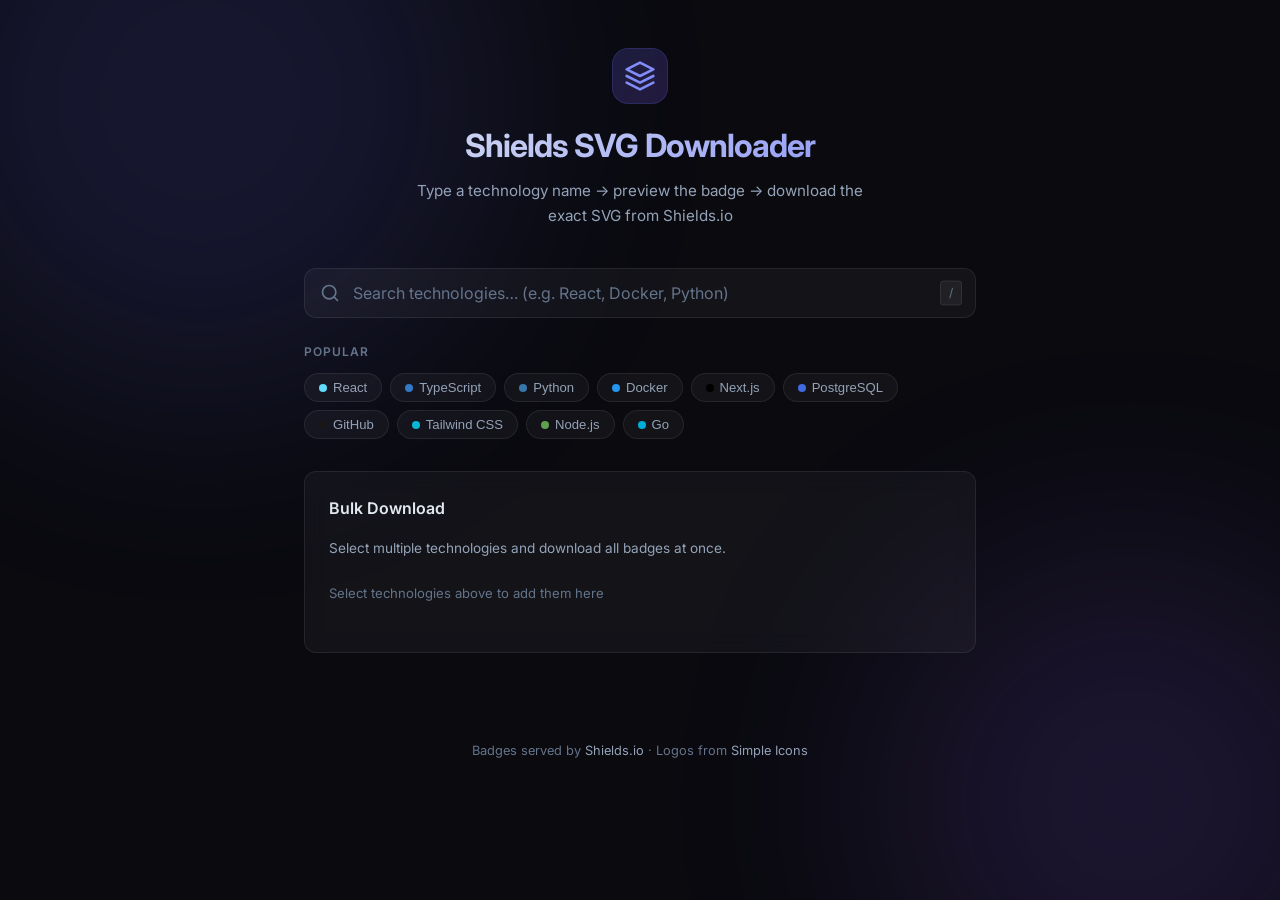
<file: index.html>
<!DOCTYPE html>
<html lang="en">
<head>
  <meta charset="UTF-8">
  <meta name="viewport" content="width=device-width, initial-scale=1.0">
  <title>Shields SVG Downloader</title>
  <meta name="description" content="Download exact SVG badges from Shields.io for your presentations. Type a technology name, preview the badge, and download the SVG.">
  <link rel="preconnect" href="https://fonts.googleapis.com">
  <link rel="preconnect" href="https://fonts.gstatic.com" crossorigin>
  <link href="https://fonts.googleapis.com/css2?family=Inter:wght@300;400;500;600;700&display=swap" rel="stylesheet">
  <link rel="stylesheet" href="style.css">
</head>
<body>

  <div class="glow glow-1"></div>
  <div class="glow glow-2"></div>

  <main>
    <header class="hero">
      <div class="logo-mark">
        <svg width="32" height="32" viewBox="0 0 24 24" fill="none" stroke="currentColor" stroke-width="2" stroke-linecap="round" stroke-linejoin="round">
          <path d="M12 2L2 7l10 5 10-5-10-5z"/>
          <path d="M2 17l10 5 10-5"/>
          <path d="M2 12l10 5 10-5"/>
        </svg>
      </div>
      <h1>Shields SVG Downloader</h1>
      <p class="subtitle">Type a technology name → preview the badge → download the exact SVG from Shields.io</p>
    </header>

    <!-- Search -->
    <section class="search-section">
      <div class="search-box" id="search-box">
        <svg class="search-icon" width="20" height="20" viewBox="0 0 24 24" fill="none" stroke="currentColor" stroke-width="2" stroke-linecap="round" stroke-linejoin="round">
          <circle cx="11" cy="11" r="8"/><path d="m21 21-4.3-4.3"/>
        </svg>
        <input
          type="text"
          id="search-input"
          placeholder="Search technologies… (e.g. React, Docker, Python)"
          autocomplete="off"
          spellcheck="false"
        >
        <kbd class="search-hint" id="search-hint">/</kbd>
        <div class="suggestions-dropdown" id="suggestions-dropdown"></div>
      </div>
    </section>

    <!-- Quick picks -->
    <section class="quick-picks">
      <p class="quick-picks-label">Popular</p>
      <div class="chips" id="chips"></div>
    </section>

    <!-- Customization -->
    <section class="customization glass-card" id="customization" style="display:none;">
      <h2>Customize Badge</h2>
      <div class="form-grid">
        <div class="field">
          <label for="field-label">Label</label>
          <input type="text" id="field-label" placeholder="React">
        </div>
        <div class="field">
          <label for="field-color">Badge Color</label>
          <div class="color-input-wrap">
            <span class="hash">#</span>
            <input type="text" id="field-color" placeholder="61DAFB" maxlength="6">
            <input type="color" id="field-color-picker" class="color-picker" value="#61DAFB">
          </div>
        </div>
        <div class="field">
          <label for="field-logo">Logo Slug</label>
          <input type="text" id="field-logo" placeholder="react">
        </div>
        <div class="field">
          <label for="field-logoColor">Logo Color</label>
          <input type="text" id="field-logoColor" placeholder="white">
        </div>
        <div class="field">
          <label for="field-style">Style</label>
          <select id="field-style">
            <option value="for-the-badge">For the Badge</option>
            <option value="flat">Flat</option>
            <option value="flat-square">Flat Square</option>
            <option value="plastic">Plastic</option>
            <option value="social">Social</option>
          </select>
        </div>
        <div class="field">
          <label for="field-labelColor">Label Color (optional)</label>
          <input type="text" id="field-labelColor" placeholder="auto">
        </div>
        <div class="field" style="grid-column: 1 / -1; display: flex; align-items: center; gap: 8px;">
          <input type="checkbox" id="field-sanitize" checked style="width: auto; margin: 0;">
          <label for="field-sanitize" style="margin: 0; cursor: pointer;">Sanitize for Canva (Vectorize Logos)</label>
        </div>
      </div>
    </section>

    <!-- Preview -->
    <section class="preview-section glass-card" id="preview-section" style="display:none;">
      <h2>Preview</h2>
      <div class="preview-area" id="preview-area">
        <div class="preview-placeholder">Select a technology to preview</div>
      </div>
      <div class="url-display" id="url-display"></div>
      <div class="preview-actions">
        <button class="btn btn-primary" id="btn-download">
          <svg width="18" height="18" viewBox="0 0 24 24" fill="none" stroke="currentColor" stroke-width="2" stroke-linecap="round" stroke-linejoin="round">
            <path d="M21 15v4a2 2 0 0 1-2 2H5a2 2 0 0 1-2-2v-4"/><polyline points="7 10 12 15 17 10"/><line x1="12" y1="15" x2="12" y2="3"/>
          </svg>
          Download SVG
        </button>
        <button class="btn btn-secondary" id="btn-copy-url">
          <svg width="18" height="18" viewBox="0 0 24 24" fill="none" stroke="currentColor" stroke-width="2" stroke-linecap="round" stroke-linejoin="round">
            <rect width="14" height="14" x="8" y="8" rx="2" ry="2"/><path d="M4 16c-1.1 0-2-.9-2-2V4c0-1.1.9-2 2-2h10c1.1 0 2 .9 2 2"/>
          </svg>
          Copy URL
        </button>
      </div>
    </section>

    <!-- Bulk Mode -->
    <section class="bulk-section glass-card">
      <h2>Bulk Download</h2>
      <p class="bulk-desc">Select multiple technologies and download all badges at once.</p>
      <div class="bulk-selected" id="bulk-selected"></div>
      <div class="bulk-actions" id="bulk-actions" style="display:none;">
        <button class="btn btn-primary" id="btn-bulk-download">
          <svg width="18" height="18" viewBox="0 0 24 24" fill="none" stroke="currentColor" stroke-width="2" stroke-linecap="round" stroke-linejoin="round">
            <path d="M21 15v4a2 2 0 0 1-2 2H5a2 2 0 0 1-2-2v-4"/><polyline points="7 10 12 15 17 10"/><line x1="12" y1="15" x2="12" y2="3"/>
          </svg>
          Download All (<span id="bulk-count">0</span> badges)
        </button>
        <button class="btn btn-ghost" id="btn-bulk-clear">Clear All</button>
      </div>
    </section>

    <!-- Toast -->
    <div class="toast-container" id="toast-container"></div>
  </main>

  <footer>
    <p>Badges served by <a href="https://shields.io" target="_blank" rel="noopener">Shields.io</a> · Logos from <a href="https://simpleicons.org" target="_blank" rel="noopener">Simple Icons</a></p>
  </footer>

  <script src="tech-db.js"></script>
  <script src="sanitizer.js"></script>
  <script src="app.js"></script>
</body>
</html>
</file>
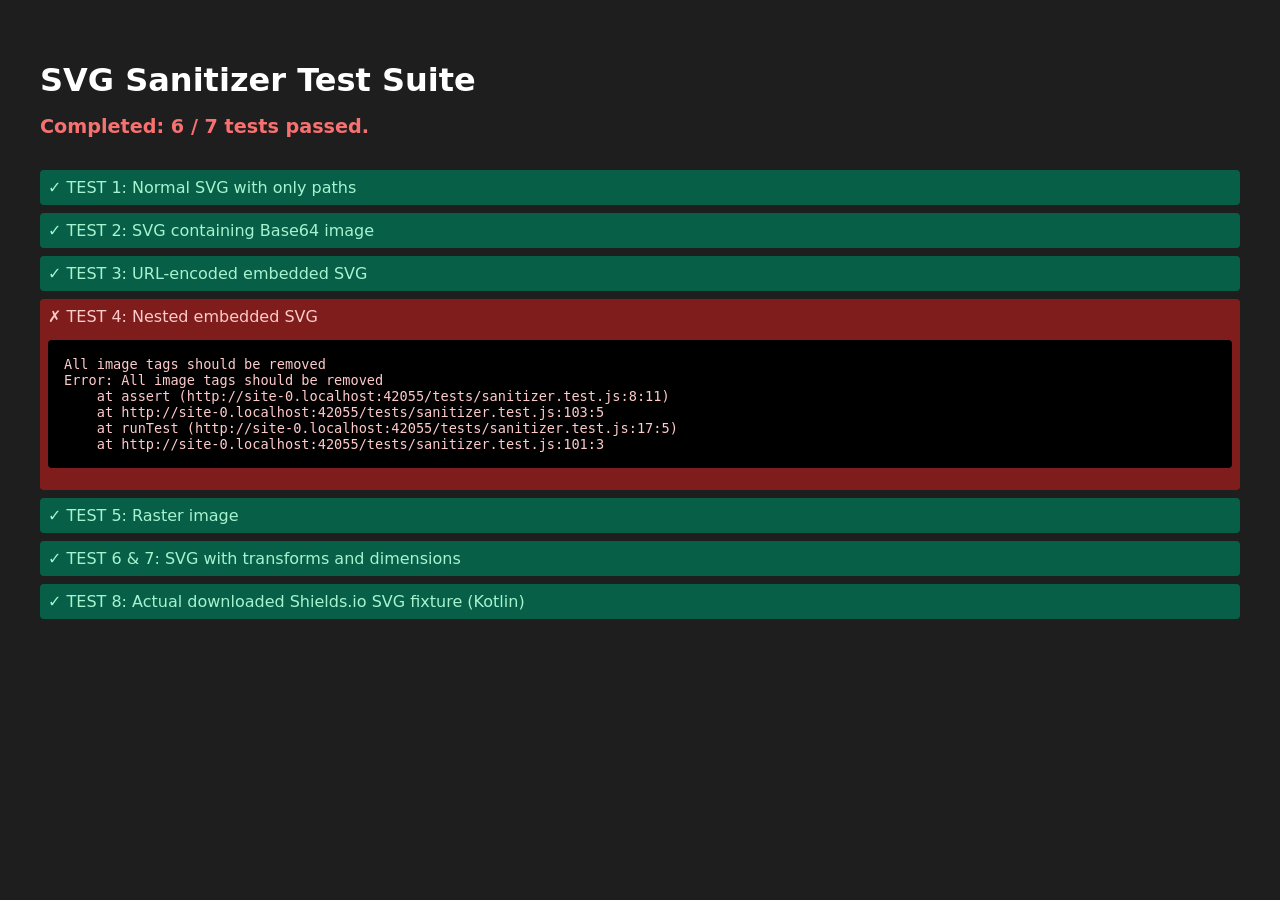
<file: tests/sanitizer.test.html>
<!DOCTYPE html>
<html lang="en">
<head>
  <meta charset="UTF-8">
  <title>Sanitizer Tests</title>
  <style>
    body { font-family: system-ui, sans-serif; background: #1e1e1e; color: #fff; padding: 2rem; }
    h1 { margin-bottom: 1rem; }
    .test { margin-bottom: 0.5rem; padding: 0.5rem; border-radius: 4px; }
    .pass { background: #065f46; color: #a7f3d0; }
    .fail { background: #7f1d1d; color: #fecaca; }
    #summary { font-weight: bold; margin-bottom: 2rem; font-size: 1.2rem; }
    pre { background: #000; padding: 1rem; overflow-x: auto; font-size: 0.85rem; border-radius: 4px; }
  </style>
</head>
<body>
  <h1>SVG Sanitizer Test Suite</h1>
  <div id="summary">Running tests...</div>
  <div id="results"></div>

  <!-- Include the sanitizer logic -->
  <script src="../sanitizer.js"></script>
  <!-- Run the tests -->
  <script src="sanitizer.test.js"></script>
</body>
</html>
</file>
<file: style.css>
/* ========================================
   Shields SVG Downloader — Design System
   ======================================== */

:root {
  --bg: #0a0a0f;
  --bg-card: rgba(255,255,255,0.04);
  --bg-card-hover: rgba(255,255,255,0.07);
  --border: rgba(255,255,255,0.08);
  --border-focus: rgba(99,102,241,0.5);
  --text: #e2e8f0;
  --text-muted: #94a3b8;
  --text-dim: #64748b;
  --accent: #818cf8;
  --accent-hover: #6366f1;
  --accent-glow: rgba(99,102,241,0.25);
  --success: #34d399;
  --error: #f87171;
  --warning: #fbbf24;
  --radius: 12px;
  --radius-sm: 8px;
  --radius-xs: 6px;
  --font: 'Inter', -apple-system, BlinkMacSystemFont, 'Segoe UI', sans-serif;
  --transition: 0.2s cubic-bezier(0.4, 0, 0.2, 1);
}

*, *::before, *::after {
  margin: 0;
  padding: 0;
  box-sizing: border-box;
}

html {
  font-size: 16px;
  scroll-behavior: smooth;
}

body {
  font-family: var(--font);
  background: var(--bg);
  color: var(--text);
  line-height: 1.6;
  min-height: 100vh;
  overflow-x: hidden;
  -webkit-font-smoothing: antialiased;
}

/* Background glows */
.glow {
  position: fixed;
  border-radius: 50%;
  filter: blur(120px);
  opacity: 0.15;
  pointer-events: none;
  z-index: 0;
}
.glow-1 {
  width: 600px;
  height: 600px;
  background: #6366f1;
  top: -200px;
  left: -100px;
  animation: glowDrift1 20s ease-in-out infinite alternate;
}
.glow-2 {
  width: 500px;
  height: 500px;
  background: #8b5cf6;
  bottom: -150px;
  right: -100px;
  animation: glowDrift2 25s ease-in-out infinite alternate;
}
@keyframes glowDrift1 {
  0% { transform: translate(0, 0); }
  100% { transform: translate(80px, 60px); }
}
@keyframes glowDrift2 {
  0% { transform: translate(0, 0); }
  100% { transform: translate(-60px, -80px); }
}

/* Layout */
main {
  position: relative;
  z-index: 1;
  max-width: 720px;
  margin: 0 auto;
  padding: 3rem 1.5rem 2rem;
}

/* Hero */
.hero {
  text-align: center;
  margin-bottom: 2.5rem;
}
.logo-mark {
  display: inline-flex;
  align-items: center;
  justify-content: center;
  width: 56px;
  height: 56px;
  border-radius: 16px;
  background: linear-gradient(135deg, rgba(99,102,241,0.2), rgba(139,92,246,0.2));
  border: 1px solid rgba(99,102,241,0.2);
  color: var(--accent);
  margin-bottom: 1rem;
  animation: logoFloat 3s ease-in-out infinite;
}
@keyframes logoFloat {
  0%, 100% { transform: translateY(0); }
  50% { transform: translateY(-4px); }
}
.hero h1 {
  font-size: 2rem;
  font-weight: 700;
  letter-spacing: -0.03em;
  background: linear-gradient(135deg, #e2e8f0 0%, #818cf8 100%);
  -webkit-background-clip: text;
  -webkit-text-fill-color: transparent;
  background-clip: text;
  margin-bottom: 0.5rem;
}
.subtitle {
  color: var(--text-muted);
  font-size: 0.95rem;
  max-width: 480px;
  margin: 0 auto;
}

/* Search */
.search-section {
  margin-bottom: 1.5rem;
}
.search-box {
  position: relative;
}
.search-icon {
  position: absolute;
  left: 16px;
  top: 50%;
  transform: translateY(-50%);
  color: var(--text-dim);
  pointer-events: none;
  z-index: 2;
}
#search-input {
  width: 100%;
  padding: 14px 48px 14px 48px;
  background: var(--bg-card);
  border: 1px solid var(--border);
  border-radius: var(--radius);
  color: var(--text);
  font-family: var(--font);
  font-size: 1rem;
  outline: none;
  transition: var(--transition);
}
#search-input::placeholder {
  color: var(--text-dim);
}
#search-input:focus {
  border-color: var(--border-focus);
  box-shadow: 0 0 0 3px var(--accent-glow);
  background: rgba(255,255,255,0.06);
}
.search-hint {
  position: absolute;
  right: 14px;
  top: 50%;
  transform: translateY(-50%);
  padding: 2px 8px;
  border-radius: 4px;
  background: rgba(255,255,255,0.06);
  border: 1px solid var(--border);
  color: var(--text-dim);
  font-size: 0.75rem;
  font-family: var(--font);
  pointer-events: none;
  transition: var(--transition);
}

/* Suggestions dropdown */
.suggestions-dropdown {
  position: absolute;
  top: calc(100% + 6px);
  left: 0;
  right: 0;
  background: #16161e;
  border: 1px solid var(--border);
  border-radius: var(--radius);
  max-height: 320px;
  overflow-y: auto;
  z-index: 100;
  display: none;
  box-shadow: 0 16px 48px rgba(0,0,0,0.4);
}
.suggestions-dropdown.show {
  display: block;
  animation: dropIn 0.15s ease-out;
}
@keyframes dropIn {
  from { opacity: 0; transform: translateY(-6px); }
  to { opacity: 1; transform: translateY(0); }
}
.suggestion-item {
  display: flex;
  align-items: center;
  gap: 12px;
  padding: 10px 16px;
  cursor: pointer;
  transition: var(--transition);
  border-bottom: 1px solid rgba(255,255,255,0.03);
}
.suggestion-item:last-child {
  border-bottom: none;
}
.suggestion-item:hover,
.suggestion-item.active {
  background: rgba(99,102,241,0.1);
}
.suggestion-swatch {
  width: 10px;
  height: 10px;
  border-radius: 50%;
  flex-shrink: 0;
}
.suggestion-name {
  font-weight: 500;
  font-size: 0.9rem;
}
.suggestion-slug {
  color: var(--text-dim);
  font-size: 0.78rem;
  margin-left: auto;
  font-family: 'SF Mono', 'Fira Code', monospace;
}

/* Quick picks */
.quick-picks {
  margin-bottom: 2rem;
}
.quick-picks-label {
  font-size: 0.75rem;
  font-weight: 600;
  text-transform: uppercase;
  letter-spacing: 0.08em;
  color: var(--text-dim);
  margin-bottom: 0.75rem;
}
.chips {
  display: flex;
  flex-wrap: wrap;
  gap: 8px;
}
.chip {
  display: inline-flex;
  align-items: center;
  gap: 6px;
  padding: 6px 14px;
  border-radius: 100px;
  background: var(--bg-card);
  border: 1px solid var(--border);
  color: var(--text-muted);
  font-size: 0.82rem;
  font-weight: 500;
  cursor: pointer;
  transition: var(--transition);
  user-select: none;
}
.chip:hover {
  background: var(--bg-card-hover);
  border-color: rgba(255,255,255,0.15);
  color: var(--text);
  transform: translateY(-1px);
}
.chip .chip-dot {
  width: 8px;
  height: 8px;
  border-radius: 50%;
  flex-shrink: 0;
}

/* Glass card */
.glass-card {
  background: var(--bg-card);
  border: 1px solid var(--border);
  border-radius: var(--radius);
  padding: 1.5rem;
  margin-bottom: 1.5rem;
  backdrop-filter: blur(12px);
  transition: var(--transition);
}
.glass-card h2 {
  font-size: 1rem;
  font-weight: 600;
  margin-bottom: 1rem;
  color: var(--text);
}

/* Form */
.form-grid {
  display: grid;
  grid-template-columns: 1fr 1fr;
  gap: 1rem;
}
@media (max-width: 560px) {
  .form-grid {
    grid-template-columns: 1fr;
  }
}
.field label {
  display: block;
  font-size: 0.78rem;
  font-weight: 500;
  color: var(--text-muted);
  margin-bottom: 6px;
  text-transform: uppercase;
  letter-spacing: 0.04em;
}
.field input,
.field select {
  width: 100%;
  padding: 10px 12px;
  background: rgba(255,255,255,0.04);
  border: 1px solid var(--border);
  border-radius: var(--radius-sm);
  color: var(--text);
  font-family: var(--font);
  font-size: 0.88rem;
  outline: none;
  transition: var(--transition);
}
.field input:focus,
.field select:focus {
  border-color: var(--border-focus);
  box-shadow: 0 0 0 3px var(--accent-glow);
}
.field select {
  cursor: pointer;
  appearance: none;
  background-image: url("data:image/svg+xml,%3Csvg xmlns='http://www.w3.org/2000/svg' width='12' height='12' viewBox='0 0 24 24' fill='none' stroke='%2394a3b8' stroke-width='2'%3E%3Cpolyline points='6 9 12 15 18 9'%3E%3C/polyline%3E%3C/svg%3E");
  background-repeat: no-repeat;
  background-position: right 12px center;
  padding-right: 36px;
}
.field select option {
  background: #1e1e2e;
  color: var(--text);
}

/* Color input */
.color-input-wrap {
  position: relative;
  display: flex;
  align-items: center;
}
.color-input-wrap .hash {
  position: absolute;
  left: 12px;
  color: var(--text-dim);
  font-size: 0.88rem;
  pointer-events: none;
  z-index: 1;
}
.color-input-wrap input[type="text"] {
  padding-left: 26px;
  padding-right: 40px;
}
.color-picker {
  position: absolute;
  right: 8px;
  width: 28px;
  height: 28px;
  border: none;
  border-radius: 6px;
  cursor: pointer;
  background: none;
  padding: 0;
}
.color-picker::-webkit-color-swatch-wrapper {
  padding: 0;
}
.color-picker::-webkit-color-swatch {
  border-radius: 6px;
  border: 1px solid var(--border);
}

/* Preview */
.preview-section {
  text-align: center;
}
.preview-area {
  min-height: 80px;
  display: flex;
  align-items: center;
  justify-content: center;
  padding: 1.5rem;
  background: rgba(255,255,255,0.02);
  border-radius: var(--radius-sm);
  border: 1px dashed var(--border);
  margin-bottom: 1rem;
  transition: var(--transition);
}
.preview-area img {
  max-width: 100%;
  height: auto;
  transition: var(--transition);
}
.preview-area.has-badge {
  border-style: solid;
  border-color: rgba(99,102,241,0.15);
  background: rgba(99,102,241,0.03);
}
.preview-placeholder {
  color: var(--text-dim);
  font-size: 0.85rem;
}
.url-display {
  margin-bottom: 1rem;
  padding: 10px 14px;
  background: rgba(0,0,0,0.3);
  border-radius: var(--radius-xs);
  font-family: 'SF Mono', 'Fira Code', Consolas, monospace;
  font-size: 0.75rem;
  color: var(--text-dim);
  word-break: break-all;
  text-align: left;
  display: none;
  line-height: 1.5;
}
.url-display.show {
  display: block;
}

/* Buttons */
.preview-actions {
  display: flex;
  gap: 10px;
  justify-content: center;
  flex-wrap: wrap;
}
.btn {
  display: inline-flex;
  align-items: center;
  gap: 8px;
  padding: 10px 20px;
  border-radius: var(--radius-sm);
  font-family: var(--font);
  font-size: 0.88rem;
  font-weight: 600;
  cursor: pointer;
  border: none;
  transition: var(--transition);
  white-space: nowrap;
}
.btn:active {
  transform: scale(0.97);
}
.btn-primary {
  background: var(--accent);
  color: #fff;
}
.btn-primary:hover {
  background: var(--accent-hover);
  box-shadow: 0 4px 16px var(--accent-glow);
}
.btn-secondary {
  background: var(--bg-card-hover);
  color: var(--text);
  border: 1px solid var(--border);
}
.btn-secondary:hover {
  background: rgba(255,255,255,0.1);
}
.btn-ghost {
  background: transparent;
  color: var(--text-muted);
  border: 1px solid var(--border);
}
.btn-ghost:hover {
  color: var(--text);
  background: var(--bg-card);
}
.btn:disabled {
  opacity: 0.4;
  cursor: not-allowed;
}

/* Bulk */
.bulk-desc {
  color: var(--text-muted);
  font-size: 0.85rem;
  margin-bottom: 1rem;
}
.bulk-selected {
  display: flex;
  flex-wrap: wrap;
  gap: 8px;
  margin-bottom: 1rem;
  min-height: 36px;
}
.bulk-tag {
  display: inline-flex;
  align-items: center;
  gap: 6px;
  padding: 5px 10px 5px 12px;
  border-radius: 100px;
  background: rgba(99,102,241,0.12);
  border: 1px solid rgba(99,102,241,0.2);
  color: var(--accent);
  font-size: 0.8rem;
  font-weight: 500;
  animation: tagIn 0.2s ease-out;
}
@keyframes tagIn {
  from { opacity: 0; transform: scale(0.8); }
  to { opacity: 1; transform: scale(1); }
}
.bulk-tag .remove-tag {
  display: inline-flex;
  align-items: center;
  justify-content: center;
  width: 18px;
  height: 18px;
  border-radius: 50%;
  background: rgba(255,255,255,0.06);
  cursor: pointer;
  transition: var(--transition);
  line-height: 1;
  font-size: 14px;
}
.bulk-tag .remove-tag:hover {
  background: rgba(248,113,113,0.2);
  color: var(--error);
}
.bulk-empty {
  color: var(--text-dim);
  font-size: 0.82rem;
  padding: 8px 0;
}
.bulk-actions {
  display: flex;
  gap: 10px;
  flex-wrap: wrap;
}

/* Toast */
.toast-container {
  position: fixed;
  bottom: 24px;
  right: 24px;
  z-index: 1000;
  display: flex;
  flex-direction: column;
  gap: 8px;
}
.toast {
  display: flex;
  align-items: center;
  gap: 10px;
  padding: 12px 18px;
  border-radius: var(--radius-sm);
  background: #1e1e2e;
  border: 1px solid var(--border);
  color: var(--text);
  font-size: 0.85rem;
  box-shadow: 0 8px 32px rgba(0,0,0,0.4);
  animation: toastIn 0.3s ease-out;
  max-width: 360px;
}
.toast.toast-success { border-left: 3px solid var(--success); }
.toast.toast-error { border-left: 3px solid var(--error); }
.toast.toast-info { border-left: 3px solid var(--accent); }
@keyframes toastIn {
  from { opacity: 0; transform: translateX(20px); }
  to { opacity: 1; transform: translateX(0); }
}
.toast-icon {
  flex-shrink: 0;
  font-size: 1.1rem;
}

/* Footer */
footer {
  text-align: center;
  padding: 2rem 1rem 3rem;
  color: var(--text-dim);
  font-size: 0.8rem;
}
footer a {
  color: var(--text-muted);
  text-decoration: none;
  transition: var(--transition);
}
footer a:hover {
  color: var(--accent);
}

/* Spinner for loading */
.spinner {
  display: inline-block;
  width: 20px;
  height: 20px;
  border: 2px solid rgba(255,255,255,0.1);
  border-top-color: var(--accent);
  border-radius: 50%;
  animation: spin 0.6s linear infinite;
}
@keyframes spin {
  to { transform: rotate(360deg); }
}

/* Scrollbar */
.suggestions-dropdown::-webkit-scrollbar {
  width: 6px;
}
.suggestions-dropdown::-webkit-scrollbar-track {
  background: transparent;
}
.suggestions-dropdown::-webkit-scrollbar-thumb {
  background: rgba(255,255,255,0.1);
  border-radius: 3px;
}

/* Badge preview scaling animation */
.badge-scale-in {
  animation: badgeScaleIn 0.3s ease-out;
}
@keyframes badgeScaleIn {
  from { opacity: 0; transform: scale(0.8); }
  to { opacity: 1; transform: scale(1); }
}

/* Download progress bar for bulk */
.progress-bar-wrap {
  width: 100%;
  height: 4px;
  background: rgba(255,255,255,0.06);
  border-radius: 2px;
  overflow: hidden;
  margin-bottom: 1rem;
}
.progress-bar {
  height: 100%;
  background: linear-gradient(90deg, var(--accent), #a78bfa);
  border-radius: 2px;
  transition: width 0.3s ease;
}
</file>
